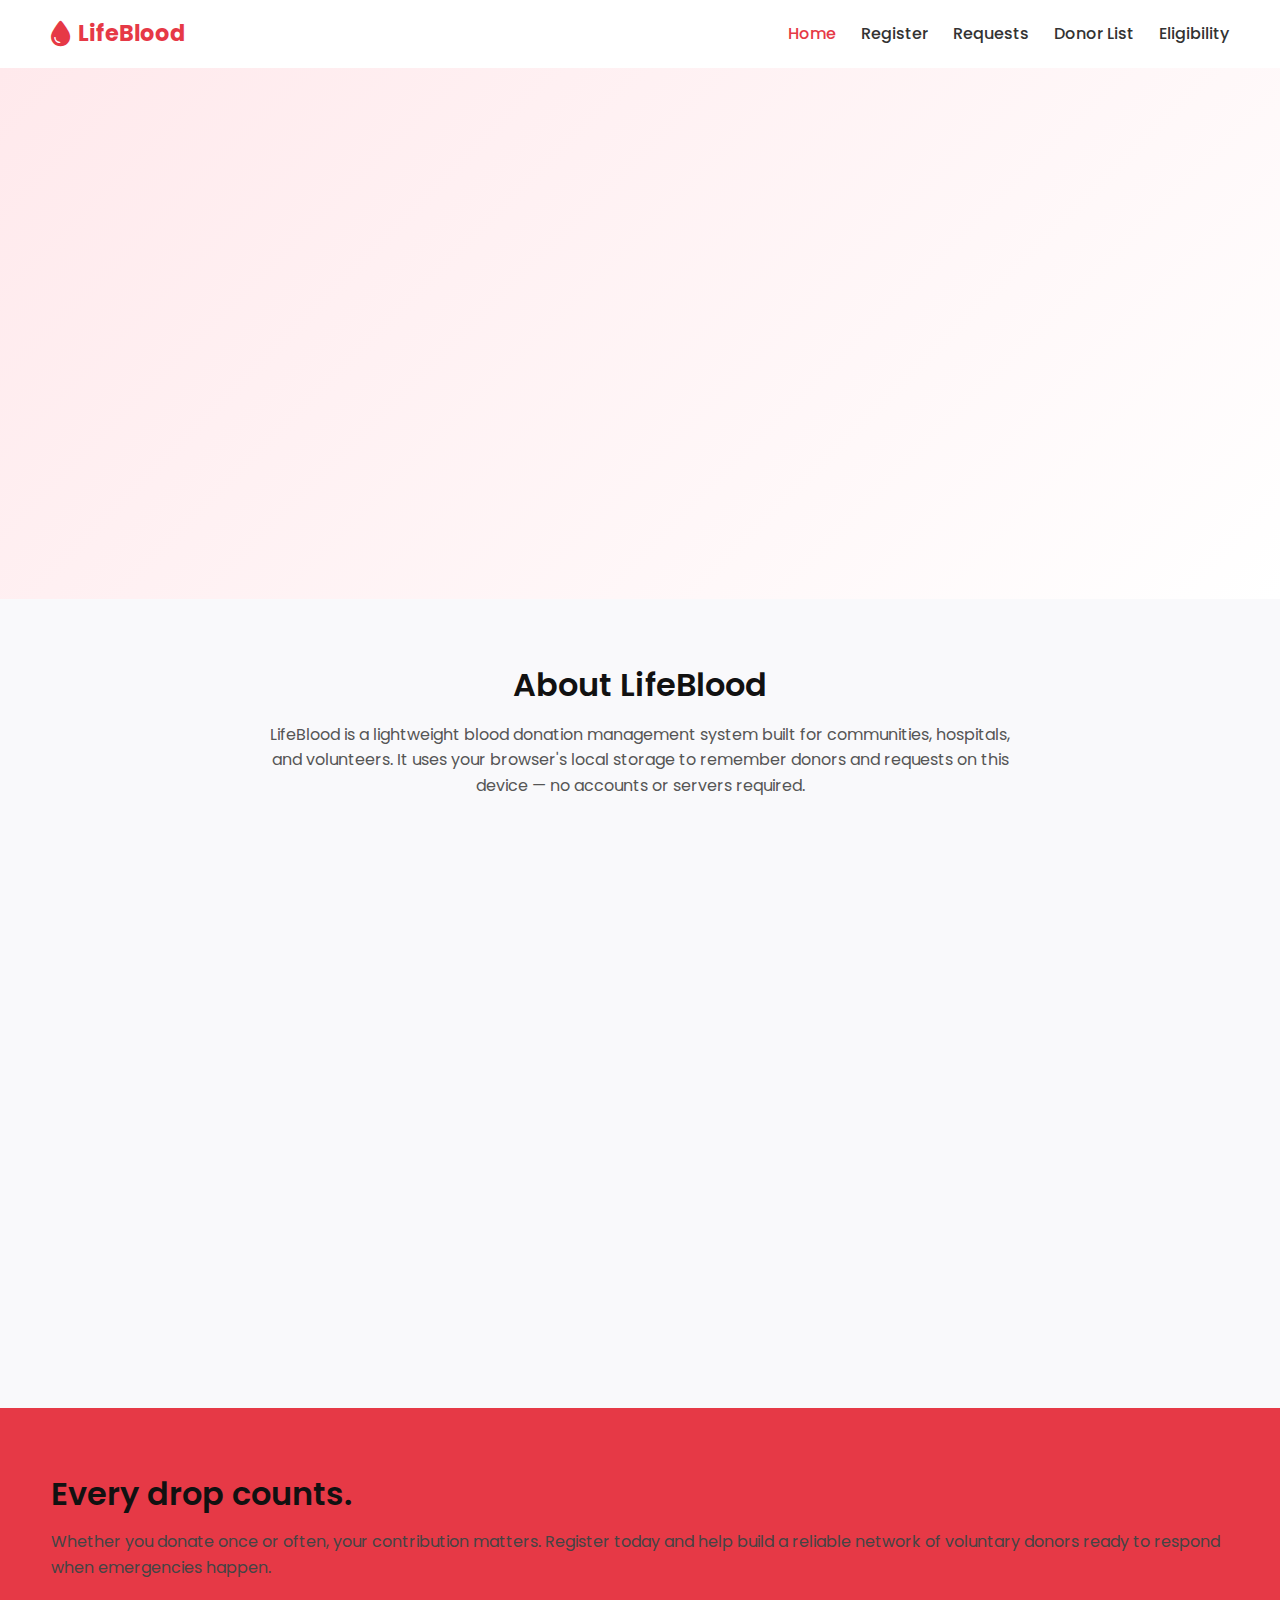
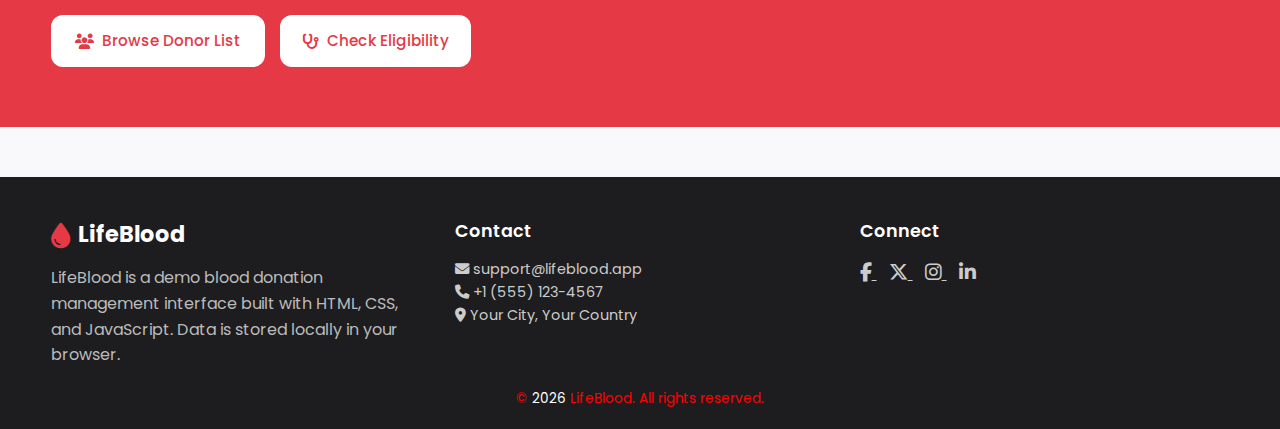
<file: index.html>
<!-- index.html -->
<!DOCTYPE html>
<html lang="en">
<head>
    <meta charset="UTF-8">
    <title>LifeBlood | Blood Donation Management System</title>
    <meta name="viewport" content="width=device-width, initial-scale=1">
    <meta name="description" content="LifeBlood - A simple blood donation management system for matching donors and patients.">
    <!-- Google Font -->
    <link rel="preconnect" href="https://fonts.googleapis.com">
    <link rel="preconnect" href="https://fonts.gstatic.com" crossorigin>
    <link href="https://fonts.googleapis.com/css2?family=Poppins:wght@300;400;500;600;700&display=swap" rel="stylesheet">
    <!-- Font Awesome -->
    <link rel="stylesheet"
      href="https://cdnjs.cloudflare.com/ajax/libs/font-awesome/6.5.1/css/all.min.css" />

    <!-- Styles -->
    <link rel="stylesheet" href="styles.css">
</head>
<body>
<header class="navbar">
    <div class="container nav-container">
        <a href="index.html" class="logo">
            <i class="fa-solid fa-droplet logo-icon"></i>
            <span>LifeBlood</span>
        </a>

        <nav class="nav-links">
            <a href="index.html" class="nav-link active">Home</a>
            <a href="register.html" class="nav-link">Register</a>
            <a href="requests.html" class="nav-link">Requests</a>
            <a href="donorlist.html" class="nav-link">Donor List</a>
            <a href="eligibility.html" class="nav-link">Eligibility</a>
        </nav>

        <button class="nav-toggle" aria-label="Toggle navigation">
            <span></span>
            <span></span>
            <span></span>
        </button>
    </div>
</header>

<main>
    <!-- Hero Section -->
    <section class="hero">
        <div class="container hero-container">
            <div class="hero-text fade-in-up">
                <p class="eyebrow">Donate Blood. Save Lives.</p>
                <h1>
                    Join <span class="highlight">LifeBlood</span> and be someone's hero today.
                </h1>
                <p class="hero-subtitle">
                    A simple platform to connect voluntary blood donors with patients in need.
                    Register as a donor, request blood, and track available donors in your city.
                </p>
                <div class="hero-actions">
                    <a href="register.html" class="btn btn-primary">
                        <i class="fa-solid fa-hand-holding-medical"></i>
                        Become a Donor
                    </a>
                    <a href="requests.html" class="btn btn-outline">
                        <i class="fa-solid fa-hospital"></i>
                        Request Blood
                    </a>
                </div>

                <div class="hero-stats">
                    <div class="stat-card">
                        <span id="totalDonors" class="stat-number">0</span>
                        <span class="stat-label">Registered Donors</span>
                    </div>
                    <div class="stat-card">
                        <span id="totalRequests" class="stat-number">0</span>
                        <span class="stat-label">Blood Requests</span>
                    </div>
                    <div class="stat-card">
                        <span class="stat-number">
                            <i class="fa-solid fa-clock"></i>
                        </span>
                        <span class="stat-label">Real-time Local Matching</span>
                    </div>
                </div>
            </div>

            <div class="hero-visual fade-in">
                <div class="blood-drop">
                    <div class="drop-inner">
                        <i class="fa-solid fa-droplet"></i>
                    </div>
                </div>
                <p class="hero-note">
                    One donation can save up to <strong>three</strong> lives.
                </p>
                <div class="hero-pillars">
                    <div class="pillar">
                        <i class="fa-solid fa-user-shield"></i>
                        <span>Secure &amp; Private</span>
                    </div>
                    <div class="pillar">
                        <i class="fa-solid fa-location-dot"></i>
                        <span>City-based Matching</span>
                    </div>
                    <div class="pillar">
                        <i class="fa-solid fa-heart-pulse"></i>
                        <span>Community Impact</span>
                    </div>
                </div>
            </div>
        </div>
    </section>

    <!-- About / Features -->
    <section id="about" class="section about-section">
        <div class="container section-container">
            <div class="section-header">
                <h2>About LifeBlood</h2>
                <p>
                    LifeBlood is a lightweight blood donation management system built for communities,
                    hospitals, and volunteers. It uses your browser's local storage to remember donors
                    and requests on this device &mdash; no accounts or servers required.
                </p>
            </div>

            <div class="features-grid">
                <article class="card feature-card fade-in-up">
                    <div class="feature-icon">
                        <i class="fa-solid fa-hand-holding-heart"></i>
                    </div>
                    <h3>For Donors</h3>
                    <p>
                        Create a donor profile specifying your blood group, city, and availability.
                        You stay in control of when you're ready to donate.
                    </p>
                    <ul class="feature-list">
                        <li><i class="fa-solid fa-check"></i> Simple, one-time registration</li>
                        <li><i class="fa-solid fa-check"></i> Set your availability anytime</li>
                        <li><i class="fa-solid fa-check"></i> Get matched with local requests</li>
                    </ul>
                    <a href="register.html" class="text-link">
                        Register as Donor <i class="fa-solid fa-arrow-right"></i>
                    </a>
                </article>

                <article class="card feature-card fade-in-up">
                    <div class="feature-icon">
                        <i class="fa-solid fa-kit-medical"></i>
                    </div>
                    <h3>For Patients</h3>
                    <p>
                        Submit a blood request including hospital and contact information.
                        LifeBlood instantly suggests compatible donors in your city.
                    </p>
                    <ul class="feature-list">
                        <li><i class="fa-solid fa-check"></i> Fast request form</li>
                        <li><i class="fa-solid fa-check"></i> Smart city-based matching</li>
                        <li><i class="fa-solid fa-check"></i> Contact donors directly</li>
                    </ul>
                    <a href="requests.html" class="text-link">
                        Make a Request <i class="fa-solid fa-arrow-right"></i>
                    </a>
                </article>

                <article class="card feature-card fade-in-up">
                    <div class="feature-icon">
                        <i class="fa-solid fa-notes-medical"></i>
                    </div>
                    <h3>Eligibility Guidance</h3>
                    <p>
                        Unsure if you can donate? Use the built-in eligibility checker to get a quick,
                        educational recommendation based on your age and health.
                    </p>
                    <ul class="feature-list">
                        <li><i class="fa-solid fa-check"></i> Age &amp; health-based guidance</li>
                        <li><i class="fa-solid fa-check"></i> Instant on-page results</li>
                        <li><i class="fa-solid fa-check"></i> Encourages safe donations</li>
                    </ul>
                    <a href="eligibility.html" class="text-link">
                        Check Eligibility <i class="fa-solid fa-arrow-right"></i>
                    </a>
                </article>
            </div>
        </div>
    </section>

    <!-- CTA Section -->
    <section class="section cta-section">
        <div class="container cta-container">
            <div class="cta-text">
                <h2>Every drop counts.</h2>
                <p>
                    Whether you donate once or often, your contribution matters.
                    Register today and help build a reliable network of voluntary donors
                    ready to respond when emergencies happen.
                </p>
            </div>
            <div class="cta-actions">
                <a href="donorlist.html" class="btn btn-light">
                    <i class="fa-solid fa-users"></i>
                    Browse Donor List
                </a>
                <a href="eligibility.html" class="btn btn-secondary">
                    <i class="fa-solid fa-stethoscope"></i>
                    Check Eligibility
                </a>
            </div>
        </div>
    </section>
</main>

<footer class="footer">
    <div class="container footer-container">
        <div class="footer-brand">
            <a href="index.html" class="logo footer-logo">
                <i class="fa-solid fa-droplet logo-icon"></i>
                <span>LifeBlood</span>
            </a>
            <p class="footer-text">
                LifeBlood is a demo blood donation management interface built with HTML, CSS, and JavaScript.
                Data is stored locally in your browser.
            </p>
        </div>

        <div class="footer-contact">
            <h4>Contact</h4>
            <p><i class="fa-solid fa-envelope"></i> support@lifeblood.app</p>
            <p><i class="fa-solid fa-phone"></i> +1 (555) 123-4567</p>
            <p><i class="fa-solid fa-location-dot"></i> Your City, Your Country</p>
        </div>

        <div class="footer-social">
            <h4>Connect</h4>
            <div class="social-links">
                <a href="#" aria-label="LifeBlood on Facebook">
                    <i class="fa-brands fa-facebook-f"></i>
                </a>
                <a href="#" aria-label="LifeBlood on Twitter">
                    <i class="fa-brands fa-x-twitter"></i>
                </a>
                <a href="#" aria-label="LifeBlood on Instagram">
                    <i class="fa-brands fa-instagram"></i>
                </a>
                <a href="#" aria-label="LifeBlood on LinkedIn">
                    <i class="fa-brands fa-linkedin-in"></i>
                </a>
            </div>
        </div>
    </div>
    <div class="footer-bottom">
        <p>&copy; <span id="currentYear"></span> LifeBlood. All rights reserved.</p>
    </div>
</footer>

<script src="script.js"></script>
</body>
</html>
</file>
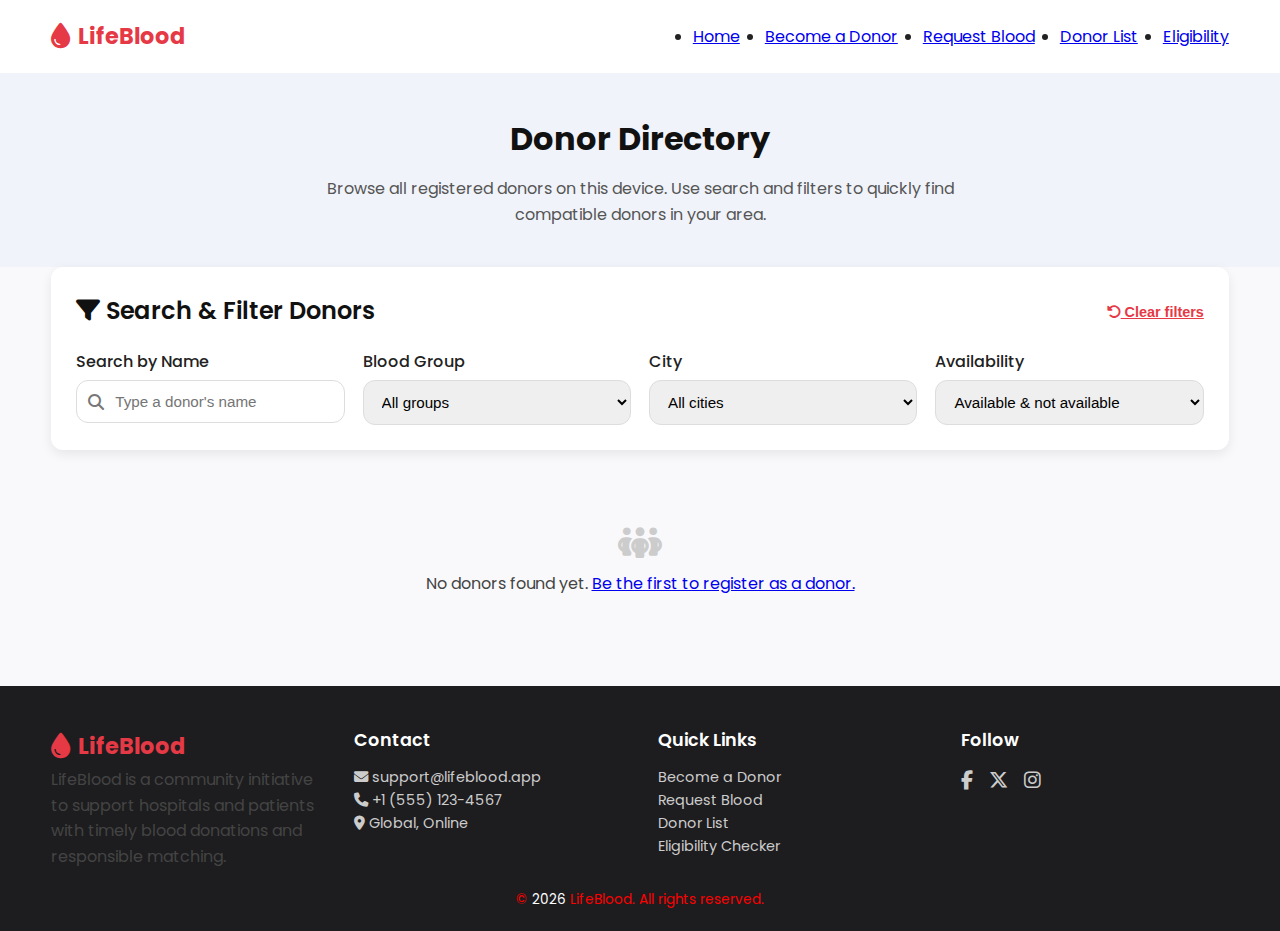
<file: donorlist.html>
<!-- donorlist.html -->
<!DOCTYPE html>
<html lang="en">
<head>
    <meta charset="UTF-8">
    <title>Donor List – LifeBlood</title>
    <meta name="viewport" content="width=device-width, initial-scale=1">
    <meta name="description" content="Browse and filter LifeBlood donors by name, blood group and city.">
    <!-- Google Fonts -->
    <link rel="preconnect" href="https://fonts.googleapis.com">
    <link rel="preconnect" href="https://fonts.gstatic.com" crossorigin>
    <link href="https://fonts.googleapis.com/css2?family=Poppins:wght@400;500;600;700&family=Nunito:wght@400;600;700&display=swap" rel="stylesheet">
    <!-- Font Awesome -->
    <link rel="stylesheet" href="https://cdnjs.cloudflare.com/ajax/libs/font-awesome/6.5.1/css/all.min.css" referrerpolicy="no-referrer">
    <!-- Styles -->
    <link rel="stylesheet" href="styles.css">
</head>
<body>
<header class="main-header">
    <div class="container nav-container">
        <a href="index.html" class="logo">
            <span class="logo-icon"><i class="fa-solid fa-droplet"></i></span>
            <span class="logo-text">LifeBlood</span>
        </a>
        <button class="nav-toggle" id="navToggle" aria-label="Toggle navigation">
            <span></span><span></span><span></span>
        </button>
        <nav class="nav" id="mainNav">
            <ul class="nav-links">
                <li><a href="index.html">Home</a></li>
                <li><a href="register.html">Become a Donor</a></li>
                <li><a href="requests.html">Request Blood</a></li>
                <li><a href="donorlist.html" class="active">Donor List</a></li>
                <li><a href="eligibility.html">Eligibility</a></li>
            </ul>
        </nav>
    </div>
</header>

<main>
    <section class="page-hero small">
        <div class="container">
            <h1>Donor Directory</h1>
            <p>
                Browse all registered donors on this device. Use search and filters to quickly find
                compatible donors in your area.
            </p>
        </div>
    </section>

    <section class="page-section">
        <div class="container">
            <div class="filters-card card">
                <div class="filters-header">
                    <h2><i class="fa-solid fa-filter"></i> Search &amp; Filter Donors</h2>
                    <button type="button" class="btn-link" id="clearFiltersBtn">
                        <i class="fa-solid fa-rotate-left"></i> Clear filters
                    </button>
                </div>
                <div class="filters-grid">
                    <div class="form-group">
                        <label for="searchInput">Search by Name</label>
                        <div class="input-with-icon">
                            <i class="fa-solid fa-magnifying-glass"></i>
                            <input type="text" id="searchInput" placeholder="Type a donor's name">
                        </div>
                    </div>

                    <div class="form-group">
                        <label for="filterBloodGroup">Blood Group</label>
                        <select id="filterBloodGroup">
                            <option value="all">All groups</option>
                            <option value="A+">A+</option>
                            <option value="A-">A-</option>
                            <option value="B+">B+</option>
                            <option value="B-">B-</option>
                            <option value="AB+">AB+</option>
                            <option value="AB-">AB-</option>
                            <option value="O+">O+</option>
                            <option value="O-">O-</option>
                        </select>
                    </div>

                    <div class="form-group">
                        <label for="filterCity">City</label>
                        <select id="filterCity">
                            <option value="all">All cities</option>
                            <!-- Filled dynamically from donors -->
                        </select>
                    </div>

                    <div class="form-group">
                        <label for="filterAvailability">Availability</label>
                        <select id="filterAvailability">
                            <option value="all">Available &amp; not available</option>
                            <option value="available">Only available</option>
                            <option value="unavailable">Only not available</option>
                        </select>
                    </div>
                </div>
            </div>

            <section class="donor-cards-section">
                <div id="donorCards" class="cards-grid donor-grid">
                    <!-- Donor cards dynamically inserted here -->
                </div>
                <div id="donorEmptyState" class="empty-state">
                    <i class="fa-solid fa-people-group"></i>
                    <p>No donors found yet. <a href="register.html">Be the first to register as a donor.</a></p>
                </div>
            </section>
        </div>
    </section>
</main>

<footer class="main-footer">
    <div class="container footer-content">
        <div class="footer-brand">
            <a href="index.html" class="logo small">
                <span class="logo-icon"><i class="fa-solid fa-droplet"></i></span>
                <span class="logo-text">LifeBlood</span>
            </a>
            <p>
                LifeBlood is a community initiative to support hospitals and patients with timely
                blood donations and responsible matching.
            </p>
        </div>
        <div class="footer-contact">
            <h4>Contact</h4>
            <p><i class="fa-solid fa-envelope"></i> support@lifeblood.app</p>
            <p><i class="fa-solid fa-phone"></i> +1 (555) 123-4567</p>
            <p><i class="fa-solid fa-location-dot"></i> Global, Online</p>
        </div>
        <div class="footer-links">
            <h4>Quick Links</h4>
            <ul>
                <li><a href="register.html">Become a Donor</a></li>
                <li><a href="requests.html">Request Blood</a></li>
                <li><a href="donorlist.html">Donor List</a></li>
                <li><a href="eligibility.html">Eligibility Checker</a></li>
            </ul>
        </div>
        <div class="footer-social">
            <h4>Follow</h4>
            <div class="social-links">
                <a href="#" aria-label="Facebook"><i class="fa-brands fa-facebook-f"></i></a>
                <a href="#" aria-label="X / Twitter"><i class="fa-brands fa-x-twitter"></i></a>
                <a href="#" aria-label="Instagram"><i class="fa-brands fa-instagram"></i></a>
            </div>
        </div>
    </div>
    <div class="footer-bottom">
        <p>© <span id="year"></span> LifeBlood. All rights reserved.</p>
    </div>
</footer>

<script src="script.js"></script>
</body>
</html>
</file>
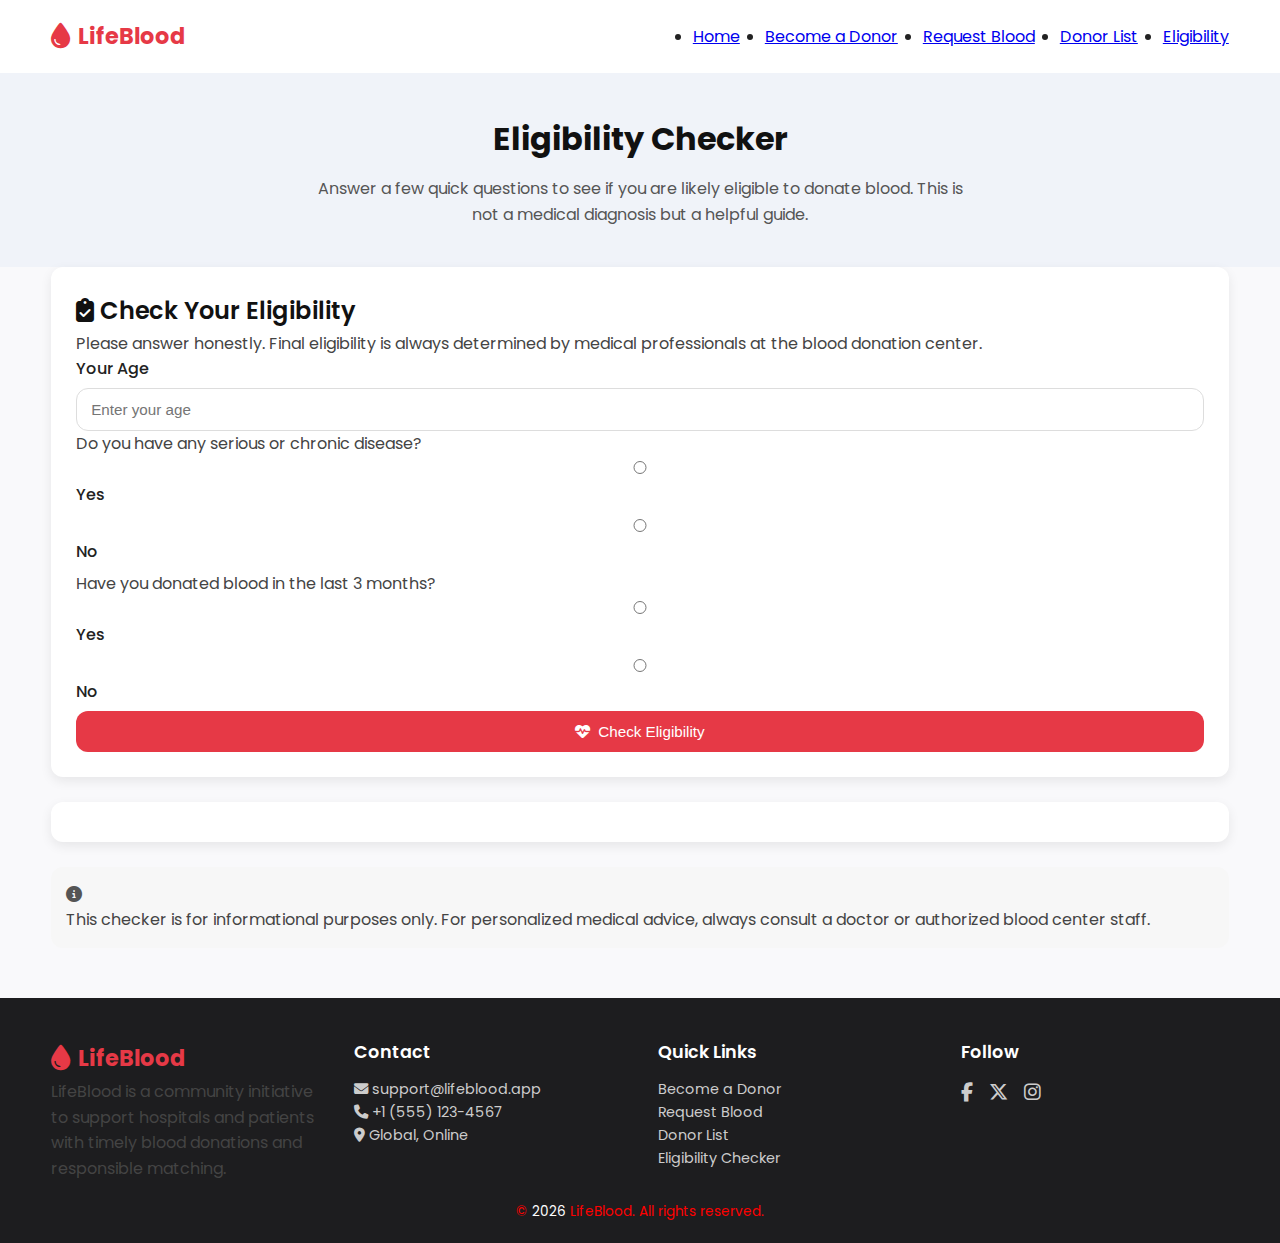
<file: eligibility.html>
<!-- eligibility.html -->
<!DOCTYPE html>
<html lang="en">
<head>
    <meta charset="UTF-8">
    <title>Eligibility Checker – LifeBlood</title>
    <meta name="viewport" content="width=device-width, initial-scale=1">
    <meta name="description" content="Check if you are likely eligible to donate blood with the LifeBlood eligibility checker.">
    <!-- Google Fonts -->
    <link rel="preconnect" href="https://fonts.googleapis.com">
    <link rel="preconnect" href="https://fonts.gstatic.com" crossorigin>
    <link href="https://fonts.googleapis.com/css2?family=Poppins:wght@400;500;600;700&family=Nunito:wght@400;600;700&display=swap" rel="stylesheet">
    <!-- Font Awesome -->
    <link rel="stylesheet" href="https://cdnjs.cloudflare.com/ajax/libs/font-awesome/6.5.1/css/all.min.css" referrerpolicy="no-referrer">
    <!-- Styles -->
    <link rel="stylesheet" href="styles.css">
</head>
<body>
<header class="main-header">
    <div class="container nav-container">
        <a href="index.html" class="logo">
            <span class="logo-icon"><i class="fa-solid fa-droplet"></i></span>
            <span class="logo-text">LifeBlood</span>
        </a>
        <button class="nav-toggle" id="navToggle" aria-label="Toggle navigation">
            <span></span><span></span><span></span>
        </button>
        <nav class="nav" id="mainNav">
            <ul class="nav-links">
                <li><a href="index.html">Home</a></li>
                <li><a href="register.html">Become a Donor</a></li>
                <li><a href="requests.html">Request Blood</a></li>
                <li><a href="donorlist.html">Donor List</a></li>
                <li><a href="eligibility.html" class="active">Eligibility</a></li>
            </ul>
        </nav>
    </div>
</header>

<main>
    <section class="page-hero small">
        <div class="container">
            <h1>Eligibility Checker</h1>
            <p>
                Answer a few quick questions to see if you are likely eligible to donate blood.
                This is not a medical diagnosis but a helpful guide.
            </p>
        </div>
    </section>

    <section class="page-section">
        <div class="container form-layout single-column">
            <div class="form-wrapper">
                <form id="eligibilityForm" class="card form-card">
                    <h2 class="form-title">
                        <i class="fa-solid fa-clipboard-check"></i>
                        Check Your Eligibility
                    </h2>

                    <p class="form-description">
                        Please answer honestly. Final eligibility is always determined by medical
                        professionals at the blood donation center.
                    </p>

                    <div class="form-group">
                        <label for="eligAge">Your Age</label>
                        <input type="number" id="eligAge" name="age" min="16" max="80" required placeholder="Enter your age">
                    </div>

                    <div class="form-group">
                        <p class="field-label">Do you have any serious or chronic disease?</p>
                        <div class="radio-group">
                            <label>
                                <input type="radio" name="diseases" value="yes" required>
                                Yes
                            </label>
                            <label>
                                <input type="radio" name="diseases" value="no">
                                No
                            </label>
                        </div>
                    </div>

                    <div class="form-group">
                        <p class="field-label">Have you donated blood in the last 3 months?</p>
                        <div class="radio-group">
                            <label>
                                <input type="radio" name="donatedRecently" value="yes" required>
                                Yes
                            </label>
                            <label>
                                <input type="radio" name="donatedRecently" value="no">
                                No
                            </label>
                        </div>
                    </div>

                    <button type="submit" class="btn btn-primary full-width">
                        <i class="fa-solid fa-heart-pulse"></i>
                        Check Eligibility
                    </button>
                </form>

                <div id="eligibilityResult" class="result-card" aria-live="polite"></div>

                <div class="info-note subtle">
                    <i class="fa-solid fa-circle-info"></i>
                    <p>
                        This checker is for informational purposes only. For personalized medical
                        advice, always consult a doctor or authorized blood center staff.
                    </p>
                </div>
            </div>
        </div>
    </section>
</main>

<footer class="main-footer">
    <div class="container footer-content">
        <div class="footer-brand">
            <a href="index.html" class="logo small">
                <span class="logo-icon"><i class="fa-solid fa-droplet"></i></span>
                <span class="logo-text">LifeBlood</span>
            </a>
            <p>
                LifeBlood is a community initiative to support hospitals and patients with timely
                blood donations and responsible matching.
            </p>
        </div>
        <div class="footer-contact">
            <h4>Contact</h4>
            <p><i class="fa-solid fa-envelope"></i> support@lifeblood.app</p>
            <p><i class="fa-solid fa-phone"></i> +1 (555) 123-4567</p>
            <p><i class="fa-solid fa-location-dot"></i> Global, Online</p>
        </div>
        <div class="footer-links">
            <h4>Quick Links</h4>
            <ul>
                <li><a href="register.html">Become a Donor</a></li>
                <li><a href="requests.html">Request Blood</a></li>
                <li><a href="donorlist.html">Donor List</a></li>
                <li><a href="eligibility.html">Eligibility Checker</a></li>
            </ul>
        </div>
        <div class="footer-social">
            <h4>Follow</h4>
            <div class="social-links">
                <a href="#" aria-label="Facebook"><i class="fa-brands fa-facebook-f"></i></a>
                <a href="#" aria-label="X / Twitter"><i class="fa-brands fa-x-twitter"></i></a>
                <a href="#" aria-label="Instagram"><i class="fa-brands fa-instagram"></i></a>
            </div>
        </div>
    </div>
    <div class="footer-bottom">
        <p>© <span id="year"></span> LifeBlood. All rights reserved.</p>
    </div>
</footer>

<script src="script.js"></script>
</body>
</html>
</file>
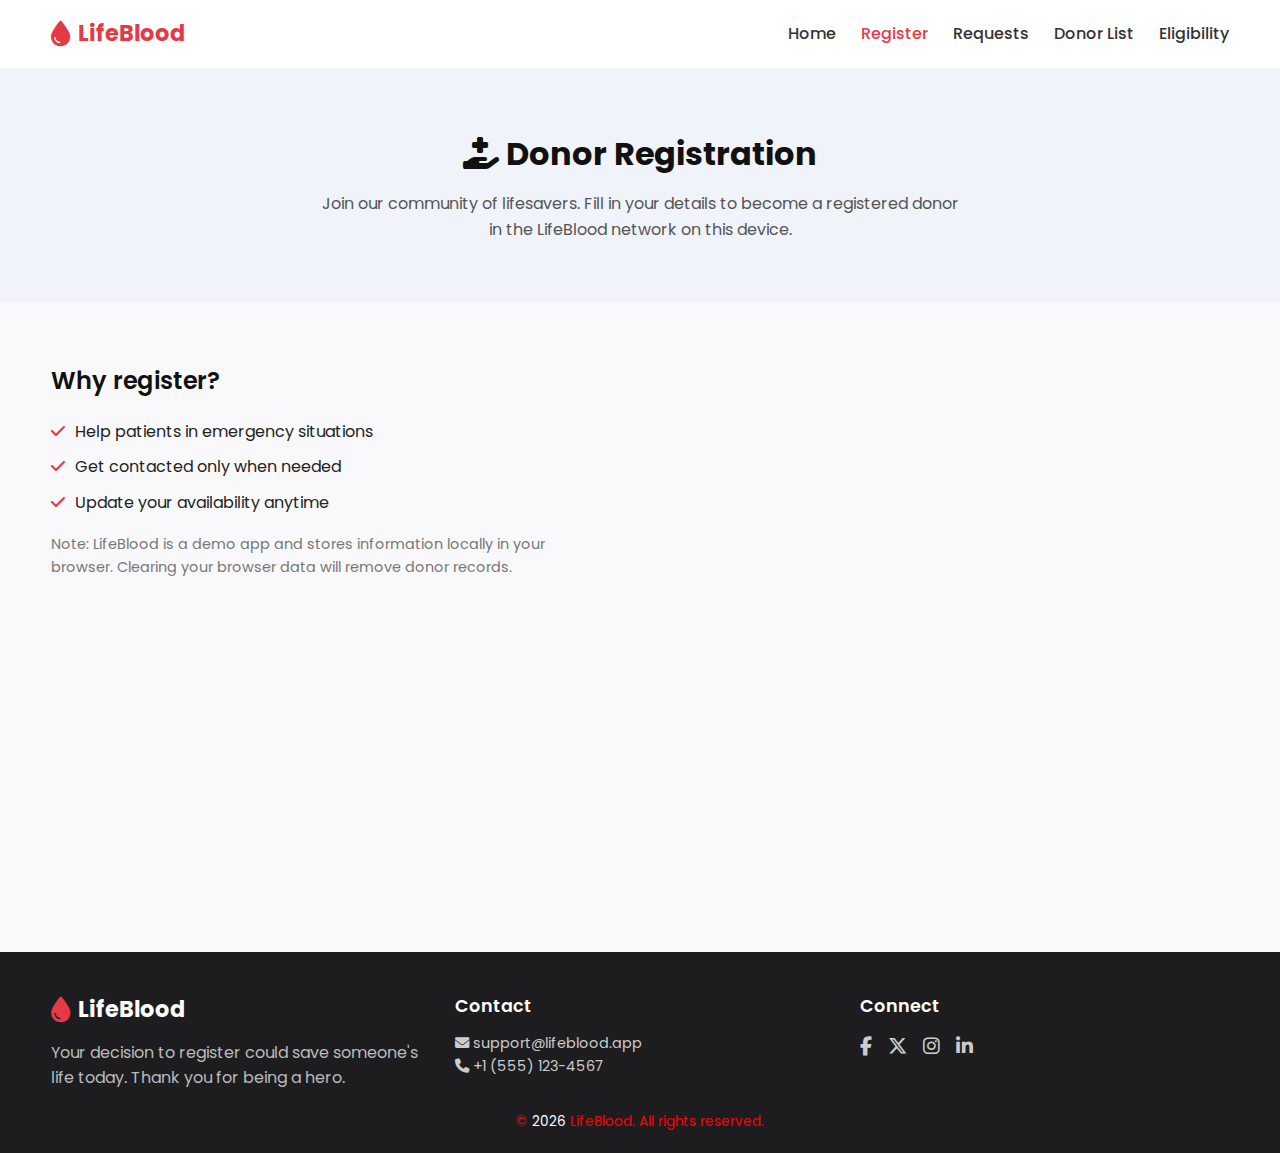
<file: register.html>
<!-- register.html -->
<!DOCTYPE html>
<html lang="en">
<head>
    <meta charset="UTF-8">
    <title>LifeBlood | Donor Registration</title>
    <meta name="viewport" content="width=device-width, initial-scale=1">
    <meta name="description" content="Register as a blood donor on LifeBlood.">
    <!-- Google Font -->
    <link rel="preconnect" href="https://fonts.googleapis.com">
    <link rel="preconnect" href="https://fonts.gstatic.com" crossorigin>
    <link href="https://fonts.googleapis.com/css2?family=Poppins:wght@300;400;500;600;700&display=swap" rel="stylesheet">
    <!-- Font Awesome -->
    <link rel="stylesheet"
      href="https://cdnjs.cloudflare.com/ajax/libs/font-awesome/6.5.1/css/all.min.css" />

    <!-- Styles -->
    <link rel="stylesheet" href="styles.css">
</head>
<body>
<header class="navbar">
    <div class="container nav-container">
        <a href="index.html" class="logo">
            <i class="fa-solid fa-droplet logo-icon"></i>
            <span>LifeBlood</span>
        </a>

        <nav class="nav-links">
            <a href="index.html" class="nav-link">Home</a>
            <a href="register.html" class="nav-link active">Register</a>
            <a href="requests.html" class="nav-link">Requests</a>
            <a href="donorlist.html" class="nav-link">Donor List</a>
            <a href="eligibility.html" class="nav-link">Eligibility</a>
        </nav>

        <button class="nav-toggle" aria-label="Toggle navigation">
            <span></span>
            <span></span>
            <span></span>
        </button>
    </div>
</header>

<main>
    <section class="page-hero">
        <div class="container">
            <h1 class="page-title">
                <i class="fa-solid fa-hand-holding-medical"></i>
                Donor Registration
            </h1>
            <p class="page-subtitle">
                Join our community of lifesavers. Fill in your details to become a registered donor
                in the LifeBlood network on this device.
            </p>
        </div>
    </section>

    <section class="section">
        <div class="container form-section-container">
            <div class="form-info">
                <h2>Why register?</h2>
                <ul class="feature-list">
                    <li><i class="fa-solid fa-check"></i> Help patients in emergency situations</li>
                    <li><i class="fa-solid fa-check"></i> Get contacted only when needed</li>
                    <li><i class="fa-solid fa-check"></i> Update your availability anytime</li>
                </ul>
                <p class="note">
                    Note: LifeBlood is a demo app and stores information locally in your browser.
                    Clearing your browser data will remove donor records.
                </p>
            </div>

            <form id="donorForm" class="card form-card fade-in-up">
                <div class="form-grid">
                    <div class="form-group">
                        <label for="fullName">Full Name <span class="required">*</span></label>
                        <input type="text" id="fullName" name="fullName" placeholder="e.g. Alex Johnson" required>
                    </div>

                    <div class="form-group">
                        <label for="age">Age <span class="required">*</span></label>
                        <input type="number" id="age" name="age" min="18" max="70" placeholder="18 - 70" required>
                    </div>

                    <div class="form-group">
                        <label for="gender">Gender <span class="required">*</span></label>
                        <select id="gender" name="gender" required>
                            <option value="">Select gender</option>
                            <option value="Male">Male</option>
                            <option value="Female">Female</option>
                            <option value="Non-binary">Non-binary</option>
                            <option value="Prefer not to say">Prefer not to say</option>
                        </select>
                    </div>

                    <div class="form-group">
                        <label for="bloodGroup">Blood Group <span class="required">*</span></label>
                        <select id="bloodGroup" name="bloodGroup" required>
                            <option value="">Select blood group</option>
                            <option value="A+">A+</option>
                            <option value="A-">A-</option>
                            <option value="B+">B+</option>
                            <option value="B-">B-</option>
                            <option value="AB+">AB+</option>
                            <option value="AB-">AB-</option>
                            <option value="O+">O+</option>
                            <option value="O-">O-</option>
                        </select>
                    </div>

                    <div class="form-group">
                        <label for="phone">Phone Number <span class="required">*</span></label>
                        <input type="tel" id="phone" name="phone" placeholder="e.g. +1 555 123 4567" required>
                    </div>

                    <div class="form-group">
                        <label for="email">Email Address</label>
                        <input type="email" id="email" name="email" placeholder="e.g. alex@example.com">
                    </div>

                    <div class="form-group">
                        <label for="city">City <span class="required">*</span></label>
                        <input type="text" id="city" name="city" placeholder="e.g. New York" required>
                    </div>

                    <div class="form-group availability-group">
                        <span class="availability-label">Availability</span>
                        <label class="switch">
                            <input type="checkbox" id="availability" name="availability" checked>
                            <span class="slider"></span>
                        </label>
                        <span class="availability-text" id="availabilityText">Available to donate</span>
                    </div>
                </div>

                <div id="donorMessage" class="form-message" aria-live="polite"></div>

                <div class="form-actions">
                    <button type="submit" class="btn btn-primary">
                        <i class="fa-solid fa-floppy-disk"></i>
                        Save Donor Profile
                    </button>
                    <a href="donorlist.html" class="btn btn-ghost">
                        <i class="fa-solid fa-users"></i>
                        View Donor List
                    </a>
                </div>
            </form>
        </div>
    </section>
</main>

<footer class="footer">
    <div class="container footer-container">
        <div class="footer-brand">
            <a href="index.html" class="logo footer-logo">
                <i class="fa-solid fa-droplet logo-icon"></i>
                <span>LifeBlood</span>
            </a>
            <p class="footer-text">
                Your decision to register could save someone's life today. Thank you for being a hero.
            </p>
        </div>

        <div class="footer-contact">
            <h4>Contact</h4>
            <p><i class="fa-solid fa-envelope"></i> support@lifeblood.app</p>
            <p><i class="fa-solid fa-phone"></i> +1 (555) 123-4567</p>
        </div>

        <div class="footer-social">
            <h4>Connect</h4>
            <div class="social-links">
                <a href="#"><i class="fa-brands fa-facebook-f"></i></a>
                <a href="#"><i class="fa-brands fa-x-twitter"></i></a>
                <a href="#"><i class="fa-brands fa-instagram"></i></a>
                <a href="#"><i class="fa-brands fa-linkedin-in"></i></a>
            </div>
        </div>
    </div>
    <div class="footer-bottom">
        <p>&copy; <span id="currentYear"></span> LifeBlood. All rights reserved.</p>
    </div>
</footer>

<script src="script.js"></script>
</body>
</html>
</file>
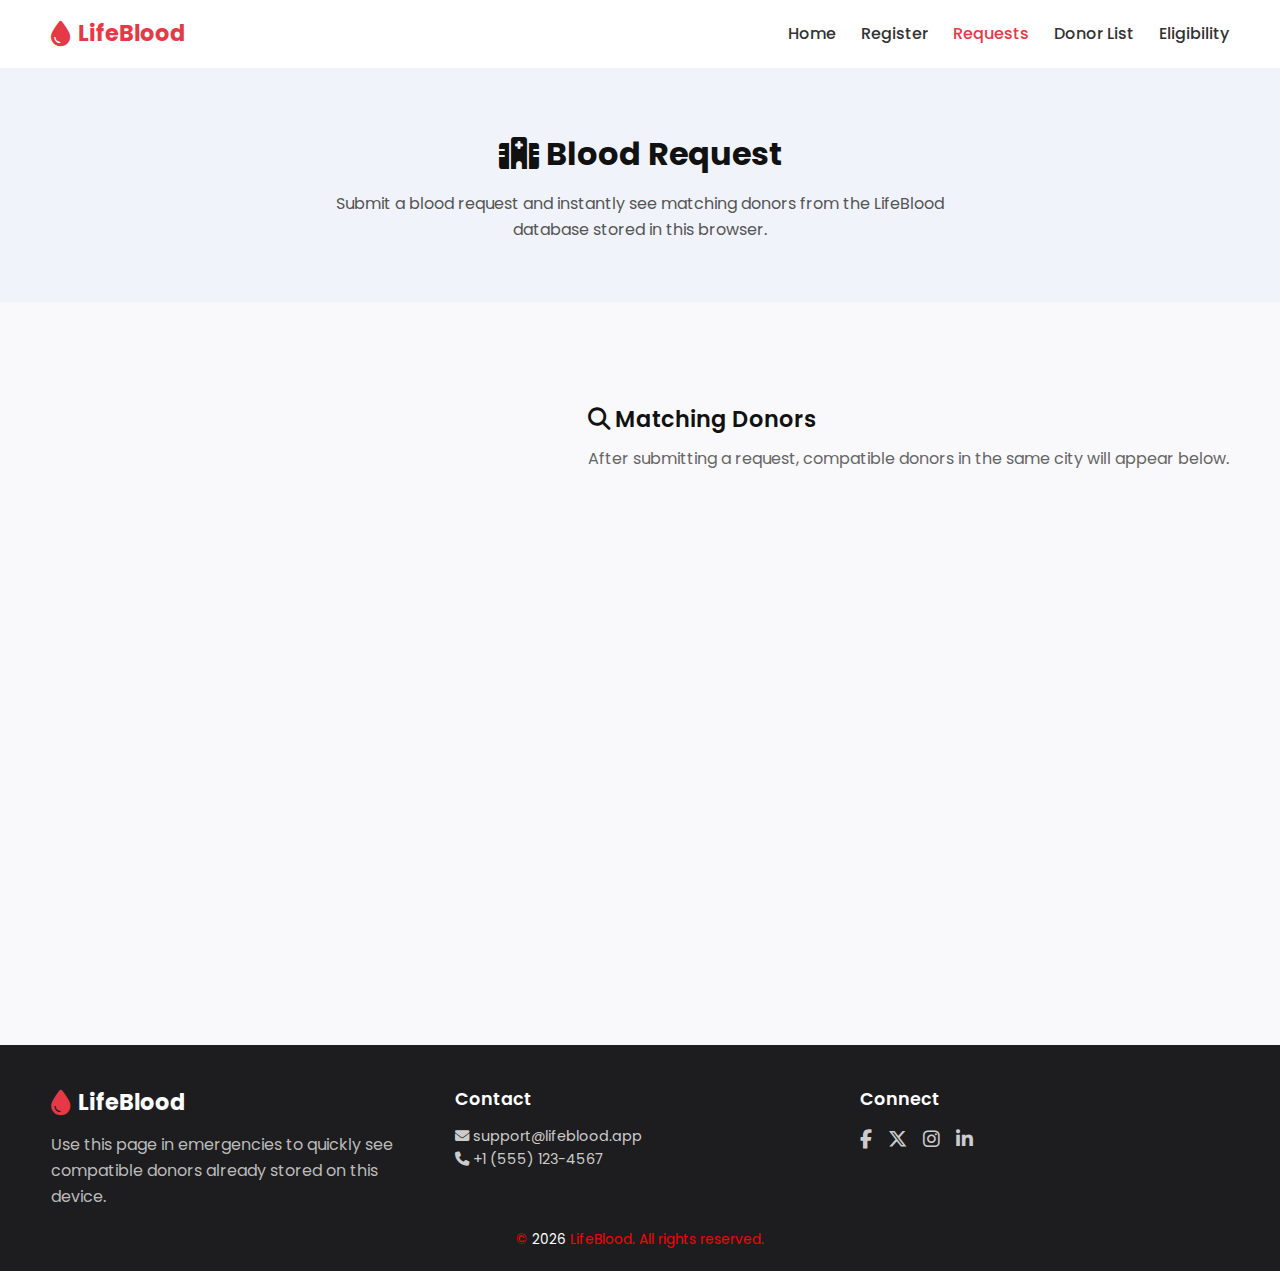
<file: requests.html>
<!-- requests.html -->
<!DOCTYPE html>
<html lang="en">
<head>
    <meta charset="UTF-8">
    <title>LifeBlood | Blood Requests</title>
    <meta name="viewport" content="width=device-width, initial-scale=1">
    <meta name="description" content="Create and manage blood requests on LifeBlood.">
    <!-- Google Font -->
    <link rel="preconnect" href="https://fonts.googleapis.com">
    <link rel="preconnect" href="https://fonts.gstatic.com" crossorigin>
    <link href="https://fonts.googleapis.com/css2?family=Poppins:wght@300;400;500;600;700&display=swap" rel="stylesheet">
    <!-- Font Awesome -->
    <link rel="stylesheet"
      href="https://cdnjs.cloudflare.com/ajax/libs/font-awesome/6.5.1/css/all.min.css" />

    <!-- Styles -->
    <link rel="stylesheet" href="styles.css">
</head>
<body>
<header class="navbar">
    <div class="container nav-container">
        <a href="index.html" class="logo">
            <i class="fa-solid fa-droplet logo-icon"></i>
            <span>LifeBlood</span>
        </a>

        <nav class="nav-links">
            <a href="index.html" class="nav-link">Home</a>
            <a href="register.html" class="nav-link">Register</a>
            <a href="requests.html" class="nav-link active">Requests</a>
            <a href="donorlist.html" class="nav-link">Donor List</a>
            <a href="eligibility.html" class="nav-link">Eligibility</a>
        </nav>

        <button class="nav-toggle" aria-label="Toggle navigation">
            <span></span>
            <span></span>
            <span></span>
        </button>
    </div>
</header>

<main>
    <section class="page-hero">
        <div class="container">
            <h1 class="page-title">
                <i class="fa-solid fa-hospital"></i>
                Blood Request
            </h1>
            <p class="page-subtitle">
                Submit a blood request and instantly see matching donors from the LifeBlood database
                stored in this browser.
            </p>
        </div>
    </section>

    <section class="section">
        <div class="container form-section-container">
            <form id="requestForm" class="card form-card fade-in-up">
                <div class="form-grid">
                    <div class="form-group">
                        <label for="patientName">Patient Name <span class="required">*</span></label>
                        <input type="text" id="patientName" name="patientName" placeholder="e.g. Maria Lopez" required>
                    </div>

                    <div class="form-group">
                        <label for="requiredBloodGroup">Required Blood Group <span class="required">*</span></label>
                        <select id="requiredBloodGroup" name="requiredBloodGroup" required>
                            <option value="">Select blood group</option>
                            <option value="A+">A+</option>
                            <option value="A-">A-</option>
                            <option value="B+">B+</option>
                            <option value="B-">B-</option>
                            <option value="AB+">AB+</option>
                            <option value="AB-">AB-</option>
                            <option value="O+">O+</option>
                            <option value="O-">O-</option>
                        </select>
                    </div>

                    <div class="form-group">
                        <label for="hospital">Hospital / Clinic <span class="required">*</span></label>
                        <input type="text" id="hospital" name="hospital" placeholder="e.g. City General Hospital" required>
                    </div>

                    <div class="form-group">
                        <label for="requestCity">City <span class="required">*</span></label>
                        <input type="text" id="requestCity" name="requestCity" placeholder="e.g. New York" required>
                    </div>

                    <div class="form-group">
                        <label for="contactNumber">Contact Number <span class="required">*</span></label>
                        <input type="tel" id="contactNumber" name="contactNumber" placeholder="e.g. +1 555 987 6543" required>
                    </div>
                </div>

                <div id="requestMessage" class="form-message" aria-live="polite"></div>

                <div class="form-actions">
                    <button type="submit" class="btn btn-primary">
                        <i class="fa-solid fa-paper-plane"></i>
                        Submit Request
                    </button>
                    <a href="donorlist.html" class="btn btn-ghost">
                        <i class="fa-solid fa-users"></i>
                        View All Donors
                    </a>
                </div>
            </form>

            <div class="match-section">
                <h2 class="match-title">
                    <i class="fa-solid fa-magnifying-glass"></i>
                    Matching Donors
                </h2>
                <p class="match-subtitle">
                    After submitting a request, compatible donors in the same city will appear below.
                </p>
                <div id="matchResults" class="match-results"></div>
            </div>
        </div>
    </section>
</main>

<!-- Confirmation Modal -->
<div id="requestModal" class="modal" aria-hidden="true">
    <div class="modal-overlay" data-modal-close></div>
    <div class="modal-content card fade-in-up">
        <button class="modal-close" id="closeModal" aria-label="Close">
            <i class="fa-solid fa-xmark"></i>
        </button>
        <div class="modal-body">
            <div class="modal-icon">
                <i class="fa-solid fa-circle-check"></i>
            </div>
            <h2>Request Submitted</h2>
            <p>
                Your blood request has been saved locally. Matching donors have been listed on this page.
                Please contact them directly using the information provided.
            </p>
            <div class="modal-actions">
                <button type="button" id="modalViewDonors" class="btn btn-primary">
                    <i class="fa-solid fa-users"></i>
                    View Donor Matches
                </button>
                <button type="button" id="modalNewRequest" class="btn btn-ghost" data-modal-close>
                    <i class="fa-solid fa-plus"></i>
                    New Request
                </button>
            </div>
        </div>
    </div>
</div>

<footer class="footer">
    <div class="container footer-container">
        <div class="footer-brand">
            <a href="index.html" class="logo footer-logo">
                <i class="fa-solid fa-droplet logo-icon"></i>
                <span>LifeBlood</span>
            </a>
            <p class="footer-text">
                Use this page in emergencies to quickly see compatible donors already stored on this device.
            </p>
        </div>

        <div class="footer-contact">
            <h4>Contact</h4>
            <p><i class="fa-solid fa-envelope"></i> support@lifeblood.app</p>
            <p><i class="fa-solid fa-phone"></i> +1 (555) 123-4567</p>
        </div>

        <div class="footer-social">
            <h4>Connect</h4>
            <div class="social-links">
                <a href="#"><i class="fa-brands fa-facebook-f"></i></a>
                <a href="#"><i class="fa-brands fa-x-twitter"></i></a>
                <a href="#"><i class="fa-brands fa-instagram"></i></a>
                <a href="#"><i class="fa-brands fa-linkedin-in"></i></a>
            </div>
        </div>
    </div>
    <div class="footer-bottom">
        <p>&copy; <span id="currentYear"></span> LifeBlood. All rights reserved.</p>
    </div>
</footer>

<script src="script.js"></script>
</body>
</html>
</file>
<file: styles.css>
/* -----------------------------------------------------
   BASE + GLOBAL STYLES
----------------------------------------------------- */
* {
    margin: 0;
    padding: 0;
    box-sizing: border-box;
}

html {
    scroll-behavior: smooth;
}

body {
    font-family: "Poppins", sans-serif;
    background: #f9f9fb;
    color: #222;
    line-height: 1.6;
}

/* Color Variables */
:root {
    --primary: #e63946;
    --primary-dark: #c71c2c;
    --secondary: #1d3557;
    --light: #ffffff;
    --gray: #666;
    --bg-soft: #f1f1f5;
    --card-bg: #ffffff;
    --shadow: 0 4px 12px rgba(0,0,0,0.08);
    --radius: 12px;
}

/* Containers */
.container {
    width: 92%;
    max-width: 1200px;
    margin: auto;
}

/* -----------------------------------------------------
   TYPOGRAPHY
----------------------------------------------------- */
h1, h2, h3, h4 {
    color: #111;
    font-weight: 600;
}

p {
    color: #444;
}

.section {
    padding: 60px 0;
}

.page-title {
    font-size: 2rem;
    font-weight: 700;
    margin-bottom: 10px;
}

.page-subtitle {
    font-size: 1rem;
    color: #555;
    max-width: 600px;
}

/* -----------------------------------------------------
   BUTTONS
----------------------------------------------------- */
.btn {
    display: inline-flex;
    align-items: center;
    gap: 8px;
    padding: 12px 22px;
    border-radius: var(--radius);
    text-decoration: none;
    font-size: 0.95rem;
    cursor: pointer;
    border: none;
    transition: 0.3s;
    font-weight: 500;
}

.btn-primary {
    background: var(--primary);
    color: #fff;
}

.btn-primary:hover {
    background: var(--primary-dark);
}

.btn-outline {
    border: 2px solid var(--primary);
    color: var(--primary);
    background: transparent;
}

.btn-outline:hover {
    background: var(--primary);
    color: #fff;
}

.btn-secondary {
    background: var(--secondary);
    color: #fff;
}

.btn-light {
    background: #fff;
    color: var(--primary);
    border: 1px solid #ddd;
}

.btn-ghost {
    background: transparent;
    border: 1px solid #ccc;
    color: #333;
}

/* Full width button */
.full-width {
    width: 100%;
    justify-content: center;
}

/* -----------------------------------------------------
   CARDS (Common)
----------------------------------------------------- */
.card {
    background: var(--card-bg);
    box-shadow: var(--shadow);
    border-radius: var(--radius);
    padding: 25px;
}

/* -----------------------------------------------------
   INPUTS & FORMS
----------------------------------------------------- */
input, select, textarea {
    width: 100%;
    padding: 12px 14px;
    border: 1.6px solid #ddd;
    border-radius: var(--radius);
    outline: none;
    font-size: 0.95rem;
}

input:focus, select:focus, textarea:focus {
    border-color: var(--primary);
    box-shadow: 0 0 0 2px rgba(230, 57, 70, 0.2);
}

label {
    font-weight: 500;
    margin-bottom: 6px;
    display: block;
}

/* Form message */
.form-message {
    margin-top: 10px;
    font-weight: 500;
    padding: 10px;
    border-radius: var(--radius);
    display: none;
}

.form-message.success {
    background: #d4f8d4;
    color: #0b7a0b;
}

.form-message.error {
    background: #ffdddd;
    color: #b30000;
}

/* -----------------------------------------------------
   GRID HELPERS
----------------------------------------------------- */
.form-grid {
    display: grid;
    grid-template-columns: repeat(auto-fit, minmax(250px, 1fr));
    gap: 18px;
}

.features-grid, .donor-grid {
    display: grid;
    gap: 25px;
    grid-template-columns: repeat(auto-fit, minmax(280px, 1fr));
}

/* -----------------------------------------------------
   NAVIGATION PLACEHOLDER (Full Styling in Part 2)
----------------------------------------------------- */
.navbar, .main-header {
    background: #fff;
    box-shadow: var(--shadow);
    padding: 16px 0;
}

/* -----------------------------------------------------
   NAVBAR / HEADER
----------------------------------------------------- */
.nav-container,
.main-header .nav-container {
    display: flex;
    align-items: center;
    justify-content: space-between;
}

.logo {
    display: flex;
    align-items: center;
    gap: 8px;
    text-decoration: none;
    font-weight: 700;
    color: var(--primary);
    font-size: 1.4rem;
}

.logo-icon {
    font-size: 1.6rem;
    color: var(--primary);
}

.nav-links {
    display: flex;
    gap: 25px;
}

.nav-link {
    text-decoration: none;
    color: #333;
    font-weight: 500;
    transition: 0.3s;
}

.nav-link:hover,
.nav-link.active {
    color: var(--primary);
}

/* MOBILE NAV TOGGLE */
.nav-toggle {
    display: none;
    flex-direction: column;
    gap: 5px;
    border: none;
    background: none;
    cursor: pointer;
}

.nav-toggle span {
    width: 26px;
    height: 3px;
    background: #333;
    border-radius: 5px;
}

/* -----------------------------------------------------
   HERO SECTION (Homepage)
----------------------------------------------------- */
/* .hero {
    padding: 80px 0;
    background: linear-gradient(135deg, #ffe9ec, #fff);
}

.hero-container {
    display: flex;
    align-items: center;
    gap: 50px;
    flex-wrap: wrap;
}

.hero-text {
    flex: 1;
}

.eyebrow {
    font-size: 0.9rem;
    text-transform: uppercase;
    letter-spacing: 1px;
    color: var(--primary);
    margin-bottom: 8px;
}

.hero h1 {
    font-size: 2.5rem;
    font-weight: 700;
}

.highlight {
    color: var(--primary);
}

.hero-subtitle {
    margin: 16px 0 25px;
    color: #555;
    max-width: 550px;
}

.hero-actions {
    display: flex;
    gap: 16px;
    margin-bottom: 32px;
} */

/* Stats */
/* .hero-stats {
    display: flex;
    gap: 25px;
    margin-top: 20px;
}

.stat-card {
    background: var(--card-bg);
    box-shadow: var(--shadow);
    padding: 18px 22px;
    border-radius: var(--radius);
    text-align: center;
    min-width: 130px;
}

.stat-number {
    font-size: 1.5rem;
    color: var(--primary);
    font-weight: 700;
} */

/* -----------------------------------------------------
   HERO SECTION (Homepage)
----------------------------------------------------- */
.hero {
    padding: 60px 0;
    background: linear-gradient(135deg, #ffe9ec, #fff);
}

.hero-container {
    display: flex;
    align-items: center;
    gap: 40px;
    flex-wrap: wrap;
}

.hero-text {
    flex: 1;
    min-width: 280px;
}

.eyebrow {
    font-size: 0.85rem;
    text-transform: uppercase;
    letter-spacing: 1.4px;
    color: var(--primary);
    margin-bottom: 6px;
}

.hero h1 {
    font-size: 2.4rem;
    font-weight: 700;
    margin-bottom: 10px;
}

.hero-subtitle {
    font-size: 1rem;
    line-height: 1.5;
    margin: 12px 0 22px;
    color: #555;
}

.hero-actions {
    display: flex;
    gap: 12px;
    margin-bottom: 25px;
}



/* -----------------------------------------------------
   FIXED BLOOD DROP (Perfect Shape)
----------------------------------------------------- */

.hero-visual {
    flex: 1;
    text-align: center;
}

/* NEW SHAPE */
.blood-drop {
    position: relative;
    width: 150px;
    height: 150px;
    background: var(--primary);
    border-radius: 50% 50% 50% 50%;
    margin: auto;
    filter: drop-shadow(0 8px 15px rgba(255, 0, 0, 0.3));
}

/* Tail of drop */
.blood-drop::after {
    content: "";
    position: absolute;
    bottom: -45px;
    left: 50%;
    transform: translateX(-50%);
    width: 90px;
    height: 90px;
    background: var(--primary);
    border-radius: 50%;
    clip-path: polygon(50% 100%, 0 0, 100% 0);
}

/* Inner Icon */
.drop-inner {
    color: #fff;
    font-size: 3.2rem;
    position: absolute;
    top: 35%;
    left: 50%;
    transform: translate(-50%, -50%);
}

.hero-note {
    font-size: 0.95rem;
    margin: 55px 0 15px 0;
    color: #333;
}

.hero-pillars {
    display: flex;
    justify-content: center;
    gap: 35px;
    margin-top: 18px;
}

.pillar {
    text-align: center;
    color: #444;
    font-size: 0.85rem;
}

.pillar i {
    color: var(--primary);
    font-size: 1.4rem;
    margin-bottom: 6px;
}

/* -----------------------------------------------------
   SECTION: ABOUT + FEATURES
----------------------------------------------------- */

.section-container {
    text-align: center;
    max-width: 900px;
}

.section-header h2 {
    font-size: 2rem;
    margin-bottom: 12px;
}

.section-header p {
    color: #555;
    max-width: 750px;
    margin: 0 auto 35px;
}

/* Feature Cards */
.feature-card {
    padding-top: 30px;
}

.feature-icon {
    font-size: 2rem;
    color: var(--primary);
    margin-bottom: 15px;
}

.feature-list {
    margin: 18px 0;
    list-style: none;
    text-align: left;
}

.feature-list li {
    margin-bottom: 10px;
}

.feature-list i {
    color: var(--primary);
    margin-right: 6px;
}

/* -----------------------------------------------------
   CTA SECTION
----------------------------------------------------- */

.cta-section {
    background: var(--primary);
    color: #fff;
    padding: 60px 0;
}

.cta-container {
    display: flex;
    justify-content: space-between;
    align-items: center;
    gap: 35px;
    flex-wrap: wrap;
}

.cta-text h2 {
    font-size: 2rem;
    margin-bottom: 10px;
}

.cta-actions {
    display: flex;
    gap: 15px;
}

.btn-light {
    border: 2px solid #fff;
}

.btn-secondary {
    background: #fff;
    color: var(--primary);
}


/* -----------------------------------------------------
   FORM SECTIONS & FORM CARD
----------------------------------------------------- */
.form-section-container {
    display: flex;
    gap: 40px;
    flex-wrap: wrap;
}

.form-info {
    flex: 1;
    min-width: 260px;
}

.form-card {
    flex: 1;
    min-width: 300px;
}

.note {
    margin-top: 12px;
    color: #777;
    font-size: 0.9rem;
}

.required {
    color: var(--primary);
}

/* Form Actions */
.form-actions {
    margin-top: 25px;
    display: flex;
    gap: 15px;
}

/* -----------------------------------------------------
   AVAILABILITY TOGGLE SWITCH
----------------------------------------------------- */
.switch {
    position: relative;
    width: 50px;
    height: 26px;
}

.switch input {
    opacity: 0;
    width: 0;
    height: 0;
}

.slider {
    background: #ccc;
    position: absolute;
    cursor: pointer;
    top: 0;
    left: 0;
    right: 0;
    bottom: 0;
    border-radius: 30px;
    transition: 0.3s;
}

.slider:before {
    content: "";
    position: absolute;
    height: 20px;
    width: 20px;
    left: 3px;
    bottom: 3px;
    background: #fff;
    border-radius: 50%;
    transition: 0.3s;
}

input:checked + .slider {
    background: var(--primary);
}

input:checked + .slider:before {
    transform: translateX(24px);
}

.availability-group {
    display: flex;
    align-items: center;
    gap: 12px;
}

.availability-label {
    font-weight: 500;
}

.availability-text {
    color: var(--primary);
    font-size: 0.9rem;
}

/* -----------------------------------------------------
   PAGE HERO (Donor List, Requests, Eligibility Pages)
----------------------------------------------------- */
.page-hero {
    padding: 60px 0;
    background: #f0f3f9;
    text-align: center;
}

.page-hero.small {
    padding: 40px 0;
}

.page-hero h1 {
    font-size: 2rem;
    font-weight: 700;
}

.page-hero p {
    max-width: 650px;
    margin: 12px auto 0;
    color: #555;
}

/* -----------------------------------------------------
   FILTERS SECTION (Donor List)
----------------------------------------------------- */
.filters-card {
    margin-bottom: 35px;
}

.filters-header {
    display: flex;
    justify-content: space-between;
    align-items: center;
    margin-bottom: 18px;
}

.filters-grid {
    display: grid;
    grid-template-columns: repeat(auto-fit, minmax(220px, 1fr));
    gap: 18px;
}

.input-with-icon {
    position: relative;
}

.input-with-icon i {
    position: absolute;
    left: 12px;
    top: 50%;
    transform: translateY(-50%);
    color: #777;
}

.input-with-icon input {
    padding-left: 38px;
}

/* Clear filters button */
.btn-link {
    background: none;
    border: none;
    color: var(--primary);
    font-weight: 600;
    cursor: pointer;
    text-decoration: underline;
    font-size: 0.9rem;
}

/* -----------------------------------------------------
   DONOR CARDS
----------------------------------------------------- */
.donor-cards-section {
    margin-top: 25px;
}

.cards-grid {
    display: grid;
    gap: 25px;
    grid-template-columns: repeat(auto-fit, minmax(260px, 1fr));
}

.donor-card {
    padding: 20px;
    border-left: 5px solid var(--primary);
}

.donor-header {
    display: flex;
    justify-content: space-between;
    align-items: center;
}

.donor-header h3 {
    font-size: 1.2rem;
    font-weight: 600;
}

.donor-meta {
    margin-top: 12px;
    font-size: 0.9rem;
    line-height: 1.5;
    color: #444;
}

.donor-availability {
    font-weight: 600;
    font-size: 0.9rem;
}

.available {
    color: #0d8b0d;
}

.unavailable {
    color: #b30000;
}

.empty-state {
    text-align: center;
    padding: 40px 10px;
    display: none;
}

.empty-state i {
    font-size: 2.2rem;
    color: #ccc;
    margin-bottom: 10px;
}

/* -----------------------------------------------------
   MATCH RESULTS (Requests Page)
----------------------------------------------------- */
.match-section {
    margin-top: 40px;
}

.match-title {
    font-size: 1.4rem;
    margin-bottom: 8px;
}

.match-subtitle {
    color: #666;
    margin-bottom: 20px;
}

.match-results {
    display: grid;
    gap: 25px;
    grid-template-columns: repeat(auto-fit, minmax(260px, 1fr));
}

.match-card {
    border-left: 5px solid var(--primary);
    padding: 20px;
}

/* -----------------------------------------------------
   MODAL (Request Submitted)
----------------------------------------------------- */
.modal {
    position: fixed;
    inset: 0;
    background: rgba(0,0,0,0.5);
    display: none;
    align-items: center;
    justify-content: center;
    z-index: 10;
}

.modal-content {
    max-width: 420px;
    position: relative;
}

.modal-close {
    position: absolute;
    right: 18px;
    top: 18px;
    background: none;
    border: none;
    font-size: 1.5rem;
    color: #444;
    cursor: pointer;
}

.modal-icon {
    font-size: 3rem;
    color: var(--primary);
    text-align: center;
}

.modal-body {
    text-align: center;
}

.modal-actions {
    display: flex;
    justify-content: center;
    gap: 12px;
    margin-top: 15px;
}

/* -----------------------------------------------------
   ELIGIBILITY RESULT
----------------------------------------------------- */
.result-card {
    margin-top: 25px;
    padding: 20px;
    border-radius: var(--radius);
    background: var(--card-bg);
    box-shadow: var(--shadow);
    text-align: center;
}

.result-card.success {
    border-left: 5px solid #0d8b0d;
}

.result-card.error {
    border-left: 5px solid #b30000;
}

.hidden {
    display: none;
}

.subtle {
    background: #f7f7f7;
    padding: 15px;
    border-radius: var(--radius);
    margin-top: 25px;
    color: #555;
}

/* -----------------------------------------------------
   FOOTER
----------------------------------------------------- */
.footer, .main-footer {
    background: #1d1d1f;
    color: #ddd;
    padding: 40px 0 20px;
    margin-top: 50px;
}

.footer-container, .footer-content {
    display: grid;
    gap: 35px;
    grid-template-columns: repeat(auto-fit, minmax(220px, 1fr));
}

.footer-logo {
    color: #fff;
    font-size: 1.4rem;
    text-decoration: none;
}

.footer-text {
    margin-top: 12px;
    color: #bbb;
}

.footer-contact h4,
.footer-links h4,
.footer-social h4 {
    margin-bottom: 12px;
    font-size: 1.1rem;
    color: #fff;
}

.footer-contact p,
.footer-links ul li,
.footer-social a {
    font-size: 0.9rem;
    color: #ccc;
}

.footer-links ul {
    list-style: none;
}

.footer-links a {
    color: #ccc;
    text-decoration: none;
}

.footer-links a:hover {
    color: var(--primary);
}

.social-links a {
    margin-right: 12px;
    font-size: 1.2rem;
    color: #ccc;
}

.social-links a:hover {
    color: var(--primary);
}

.footer-bottom {
    text-align: center;
    margin-top: 20px;
    color: #888;
    font-size: 0.85rem;
}

.footer-bottom p {
    color: #ff0000;
}

.footer-bottom span {
    color: #fff;
}

/* -----------------------------------------------------
   ANIMATIONS
----------------------------------------------------- */
.fade-in {
    opacity: 0;
    animation: fadeIn 1.2s forwards;
}

.fade-in-up {
    opacity: 0;
    transform: translateY(25px);
    animation: fadeUp 1s forwards;
}

@keyframes fadeIn {
    to {
        opacity: 1;
    }
}

@keyframes fadeUp {
    to {
        opacity: 1;
        transform: translateY(0);
    }
}

/* Button Press */
.btn:active {
    transform: scale(0.96);
}

/* -----------------------------------------------------
   MOBILE NAVIGATION
----------------------------------------------------- */
/* @media (max-width: 850px) {

    .nav-links {
        position: absolute;
        top: 72px;
        right: 0;
        background: #fff;
        width: 220px;
        flex-direction: column;
        padding: 20px;
        box-shadow: var(--shadow);
        display: none;
        border-radius: 0 0 10px 10px;
    }

    .nav-links.show {
        display: flex;
    }

    .nav-toggle {
        display: flex;
    }

    .hero-container {
        flex-direction: column;
        text-align: center;
    }

    .cta-container {
        text-align: center;
        flex-direction: column;
    }

    .hero-pillars {
        gap: 18px;
    }

    .form-section-container {
        flex-direction: column;
    }
} */


/* -----------------------------------------------------
   MOBILE NAVIGATION — FIXED
----------------------------------------------------- */
@media (max-width: 850px) {

    /* Fix nav alignment */
    .nav-links {
        position: absolute;
        top: 65px;
        right: 15px;
        width: 180px;
        background: #fff;
        flex-direction: column;
        padding: 20px 15px;
        gap: 18px;
        box-shadow: 0 4px 15px rgba(0,0,0,0.12);
        border-radius: 12px;
        display: none;
        z-index: 1000;
        text-align: left;
    }

    .nav-links a {
        font-size: 1rem;
        padding: 4px 0;
        text-align: left;
    }

    .nav-links.show {
        display: flex !important;
    }

    .nav-toggle {
        display: flex;
        z-index: 2000;
    }

    /* Fix hero spacing */
    .hero-container {
        flex-direction: column;
        text-align: center;
        padding: 20px;
    }

    .hero h1 {
        font-size: 1.8rem;
        line-height: 1.3;
    }

    .hero-subtitle {
        font-size: 0.95rem;
        margin-top: 8px;
    }

    .blood-drop {
        width: 110px;
        height: 110px;
    }

    .blood-drop::after {
        width: 70px;
        height: 70px;
        bottom: -30px;
    }

    .drop-inner {
        font-size: 2.5rem;
    }

    .hero-pillars {
        gap: 20px;
        flex-wrap: wrap;
    }

    .stats {
        text-align: center;
    }

    .hero-stats {
        flex-direction: column;
        gap: 15px;
    }

    /* About section fixes */
    .section-container {
        padding: 10px 20px;
    }

    .section-header h2 {
        font-size: 1.6rem;
    }

    .section-header p {
        font-size: 0.95rem;
    }

    /* Feature cards */
    .features-grid {
        grid-template-columns: 1fr;
        gap: 25px;
        padding: 10px 0;
    }

    /* CTA adjustments */
    .cta-container {
        flex-direction: column;
        text-align: center;
    }
}



/* -----------------------------------------------------
   RESPONSIVE GRID FIXES
----------------------------------------------------- */
@media (max-width: 600px) {
    .stat-card {
        min-width: 100px;
    }

    .filters-grid {
        grid-template-columns: 1fr;
    }

    .donor-grid,
    .match-results {
        grid-template-columns: 1fr;
    }

    .cta-text h2 {
        font-size: 1.7rem;
    }

    .hero h1 {
        font-size: 2rem;
    }

    .page-title {
        font-size: 1.6rem;
    }
}

/* -----------------------------------------------------
   UTILITY CLASSES
----------------------------------------------------- */
.hidden {
    display: none !important;
}

.text-link {
    color: var(--primary);
    font-weight: 600;
    text-decoration: none;
}

.text-link:hover {
    text-decoration: underline;
}
</file>
